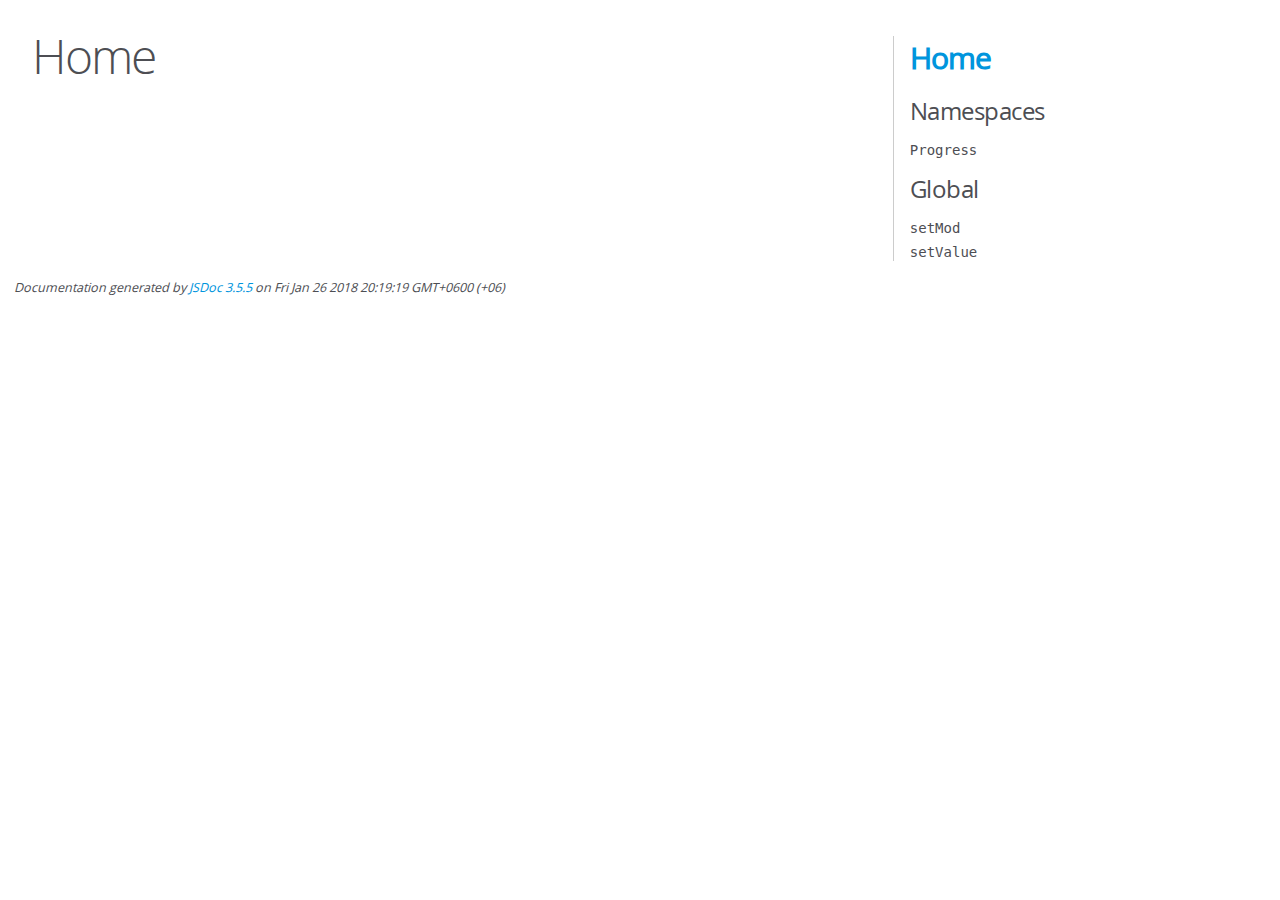
<file: documentation/index.html>
<!DOCTYPE html>
<html lang="en">
<head>
    <meta charset="utf-8">
    <title>JSDoc: Home</title>

    <script src="scripts/prettify/prettify.js"> </script>
    <script src="scripts/prettify/lang-css.js"> </script>
    <!--[if lt IE 9]>
      <script src="//html5shiv.googlecode.com/svn/trunk/html5.js"></script>
    <![endif]-->
    <link type="text/css" rel="stylesheet" href="styles/prettify-tomorrow.css">
    <link type="text/css" rel="stylesheet" href="styles/jsdoc-default.css">
</head>

<body>

<div id="main">

    <h1 class="page-title">Home</h1>

    



    


    <h3> </h3>










    









</div>

<nav>
    <h2><a href="index.html">Home</a></h2><h3>Namespaces</h3><ul><li><a href="Progress.html">Progress</a></li></ul><h3>Global</h3><ul><li><a href="global.html#setMod">setMod</a></li><li><a href="global.html#setValue">setValue</a></li></ul>
</nav>

<br class="clear">

<footer>
    Documentation generated by <a href="https://github.com/jsdoc3/jsdoc">JSDoc 3.5.5</a> on Fri Jan 26 2018 20:19:19 GMT+0600 (+06)
</footer>

<script> prettyPrint(); </script>
<script src="scripts/linenumber.js"> </script>
</body>
</html>
</file>
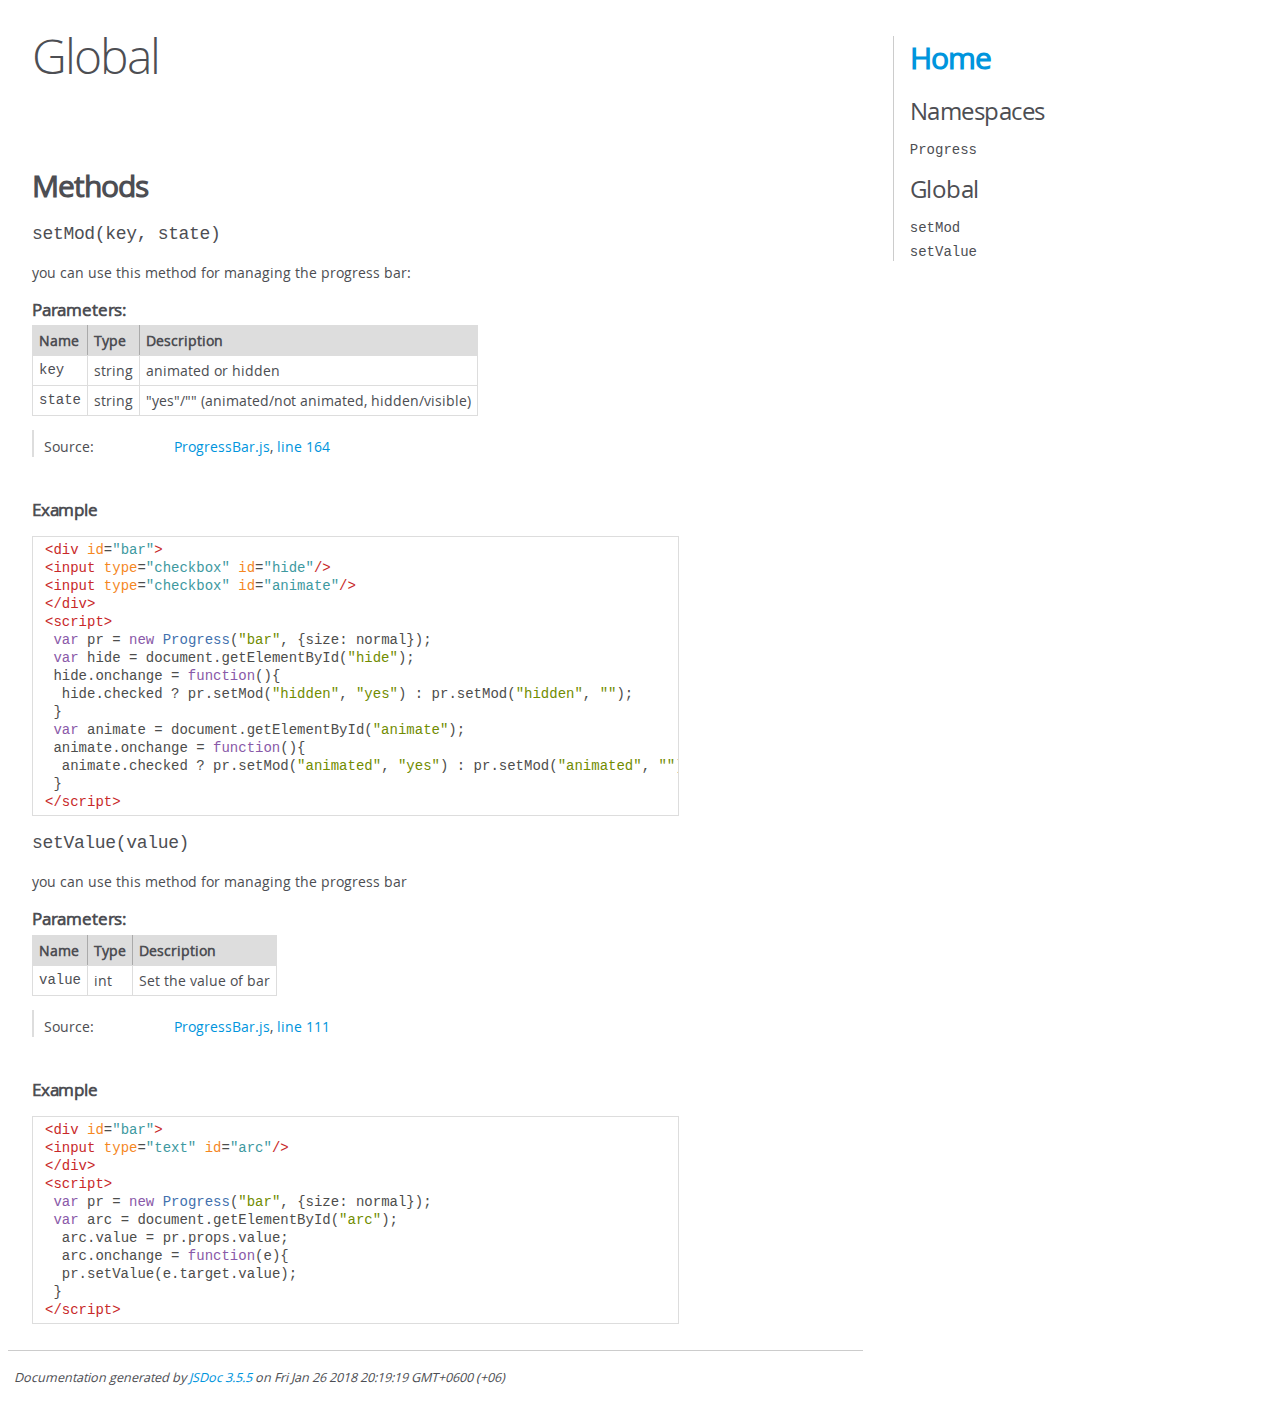
<file: documentation/global.html>
<!DOCTYPE html>
<html lang="en">
<head>
    <meta charset="utf-8">
    <title>JSDoc: Global</title>

    <script src="scripts/prettify/prettify.js"> </script>
    <script src="scripts/prettify/lang-css.js"> </script>
    <!--[if lt IE 9]>
      <script src="//html5shiv.googlecode.com/svn/trunk/html5.js"></script>
    <![endif]-->
    <link type="text/css" rel="stylesheet" href="styles/prettify-tomorrow.css">
    <link type="text/css" rel="stylesheet" href="styles/jsdoc-default.css">
</head>

<body>

<div id="main">

    <h1 class="page-title">Global</h1>

    




<section>

<header>
    
        <h2></h2>
        
    
</header>

<article>
    <div class="container-overview">
    
        

        


<dl class="details">

    

    

    

    

    

    

    

    

    

    

    

    

    

    

    

    
</dl>


        
    
    </div>

    

    

    

    

    

    

    

    
        <h3 class="subsection-title">Methods</h3>

        
            

    

    
    <h4 class="name" id="setMod"><span class="type-signature"></span>setMod<span class="signature">(key, state)</span><span class="type-signature"></span></h4>
    

    



<div class="description">
    you can use this method for managing the progress bar:
</div>









    <h5>Parameters:</h5>
    

<table class="params">
    <thead>
    <tr>
        
        <th>Name</th>
        

        <th>Type</th>

        

        

        <th class="last">Description</th>
    </tr>
    </thead>

    <tbody>
    

        <tr>
            
                <td class="name"><code>key</code></td>
            

            <td class="type">
            
                
<span class="param-type">string</span>


            
            </td>

            

            

            <td class="description last">animated or hidden</td>
        </tr>

    

        <tr>
            
                <td class="name"><code>state</code></td>
            

            <td class="type">
            
                
<span class="param-type">string</span>


            
            </td>

            

            

            <td class="description last">"yes"/"" (animated/not animated, hidden/visible)</td>
        </tr>

    
    </tbody>
</table>






<dl class="details">

    

    

    

    

    

    

    

    

    

    

    

    

    
    <dt class="tag-source">Source:</dt>
    <dd class="tag-source"><ul class="dummy"><li>
        <a href="ProgressBar.js.html">ProgressBar.js</a>, <a href="ProgressBar.js.html#line164">line 164</a>
    </li></ul></dd>
    

    

    

    
</dl>

















    <h5>Example</h5>
    
    <pre class="prettyprint"><code>&lt;div id="bar">
&lt;input type="checkbox" id="hide"/>
&lt;input type="checkbox" id="animate"/>
&lt;/div>
&lt;script>
 var pr = new Progress("bar", {size: normal});
 var hide = document.getElementById("hide");
 hide.onchange = function(){
  hide.checked ? pr.setMod("hidden", "yes") : pr.setMod("hidden", "");  
 }
 var animate = document.getElementById("animate");
 animate.onchange = function(){
  animate.checked ? pr.setMod("animated", "yes") : pr.setMod("animated", "");  
 }
&lt;/script></code></pre>



        
            

    

    
    <h4 class="name" id="setValue"><span class="type-signature"></span>setValue<span class="signature">(value)</span><span class="type-signature"></span></h4>
    

    



<div class="description">
    you can use this method for managing the progress bar
</div>









    <h5>Parameters:</h5>
    

<table class="params">
    <thead>
    <tr>
        
        <th>Name</th>
        

        <th>Type</th>

        

        

        <th class="last">Description</th>
    </tr>
    </thead>

    <tbody>
    

        <tr>
            
                <td class="name"><code>value</code></td>
            

            <td class="type">
            
                
<span class="param-type">int</span>


            
            </td>

            

            

            <td class="description last">Set the value of bar</td>
        </tr>

    
    </tbody>
</table>






<dl class="details">

    

    

    

    

    

    

    

    

    

    

    

    

    
    <dt class="tag-source">Source:</dt>
    <dd class="tag-source"><ul class="dummy"><li>
        <a href="ProgressBar.js.html">ProgressBar.js</a>, <a href="ProgressBar.js.html#line111">line 111</a>
    </li></ul></dd>
    

    

    

    
</dl>

















    <h5>Example</h5>
    
    <pre class="prettyprint"><code>&lt;div id="bar">
&lt;input type="text" id="arc"/>
&lt;/div>
&lt;script>
 var pr = new Progress("bar", {size: normal});
 var arc = document.getElementById("arc");
  arc.value = pr.props.value;
  arc.onchange = function(e){
  pr.setValue(e.target.value);
 }
&lt;/script></code></pre>



        
    

    

    
</article>

</section>




</div>

<nav>
    <h2><a href="index.html">Home</a></h2><h3>Namespaces</h3><ul><li><a href="Progress.html">Progress</a></li></ul><h3>Global</h3><ul><li><a href="global.html#setMod">setMod</a></li><li><a href="global.html#setValue">setValue</a></li></ul>
</nav>

<br class="clear">

<footer>
    Documentation generated by <a href="https://github.com/jsdoc3/jsdoc">JSDoc 3.5.5</a> on Fri Jan 26 2018 20:19:19 GMT+0600 (+06)
</footer>

<script> prettyPrint(); </script>
<script src="scripts/linenumber.js"> </script>
</body>
</html>
</file>
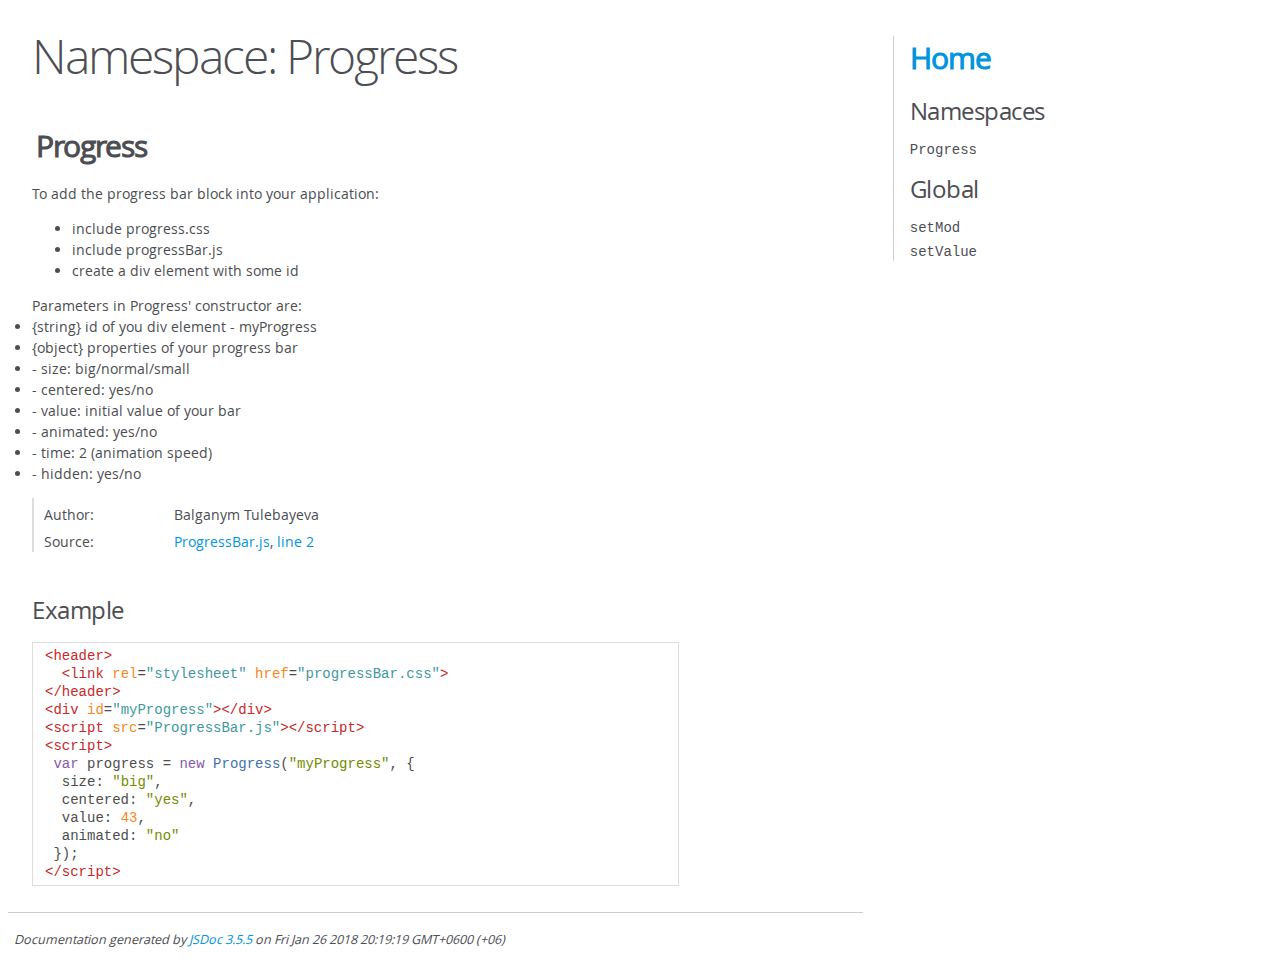
<file: documentation/Progress.html>
<!DOCTYPE html>
<html lang="en">
<head>
    <meta charset="utf-8">
    <title>JSDoc: Namespace: Progress</title>

    <script src="scripts/prettify/prettify.js"> </script>
    <script src="scripts/prettify/lang-css.js"> </script>
    <!--[if lt IE 9]>
      <script src="//html5shiv.googlecode.com/svn/trunk/html5.js"></script>
    <![endif]-->
    <link type="text/css" rel="stylesheet" href="styles/prettify-tomorrow.css">
    <link type="text/css" rel="stylesheet" href="styles/jsdoc-default.css">
</head>

<body>

<div id="main">

    <h1 class="page-title">Namespace: Progress</h1>

    




<section>

<header>
    
        <h2>Progress</h2>
        
    
</header>

<article>
    <div class="container-overview">
    
        
            <div class="description">To add the progress bar block into your application:
<ul>
  <li>include progress.css</li>
  <li>include progressBar.js</li>
  <li>create a div element with some id</li>
</ul>
 Parameters in Progress' constructor are:
 <li>{string} id of you div element - myProgress</li>
 <li>{object} properties of your progress bar</li>
 <li> - size: big/normal/small</li>
 <li> - centered: yes/no</li>
 <li> - value: initial value of your bar</li>
 <li> - animated: yes/no </li>
 <li> - time: 2 (animation speed) </li>
 <li> - hidden: yes/no </li></div>
        

        


<dl class="details">

    

    

    

    

    

    

    

    

    
    <dt class="tag-author">Author:</dt>
    <dd class="tag-author">
        <ul>
            <li>Balganym Tulebayeva</li>
        </ul>
    </dd>
    

    

    

    

    
    <dt class="tag-source">Source:</dt>
    <dd class="tag-source"><ul class="dummy"><li>
        <a href="ProgressBar.js.html">ProgressBar.js</a>, <a href="ProgressBar.js.html#line2">line 2</a>
    </li></ul></dd>
    

    

    

    
</dl>


        
            <h3>Example</h3>
            
    <pre class="prettyprint"><code>&lt;header>
  &lt;link rel="stylesheet" href="progressBar.css">
&lt;/header> 
&lt;div id="myProgress">&lt;/div>
&lt;script src="ProgressBar.js">&lt;/script>
&lt;script>
 var progress = new Progress("myProgress", {
  size: "big",
  centered: "yes",
  value: 43,
  animated: "no"
 });
&lt;/script></code></pre>

        
    
    </div>

    

    

    

    

    

    

    

    

    

    
</article>

</section>




</div>

<nav>
    <h2><a href="index.html">Home</a></h2><h3>Namespaces</h3><ul><li><a href="Progress.html">Progress</a></li></ul><h3>Global</h3><ul><li><a href="global.html#setMod">setMod</a></li><li><a href="global.html#setValue">setValue</a></li></ul>
</nav>

<br class="clear">

<footer>
    Documentation generated by <a href="https://github.com/jsdoc3/jsdoc">JSDoc 3.5.5</a> on Fri Jan 26 2018 20:19:19 GMT+0600 (+06)
</footer>

<script> prettyPrint(); </script>
<script src="scripts/linenumber.js"> </script>
</body>
</html>
</file>
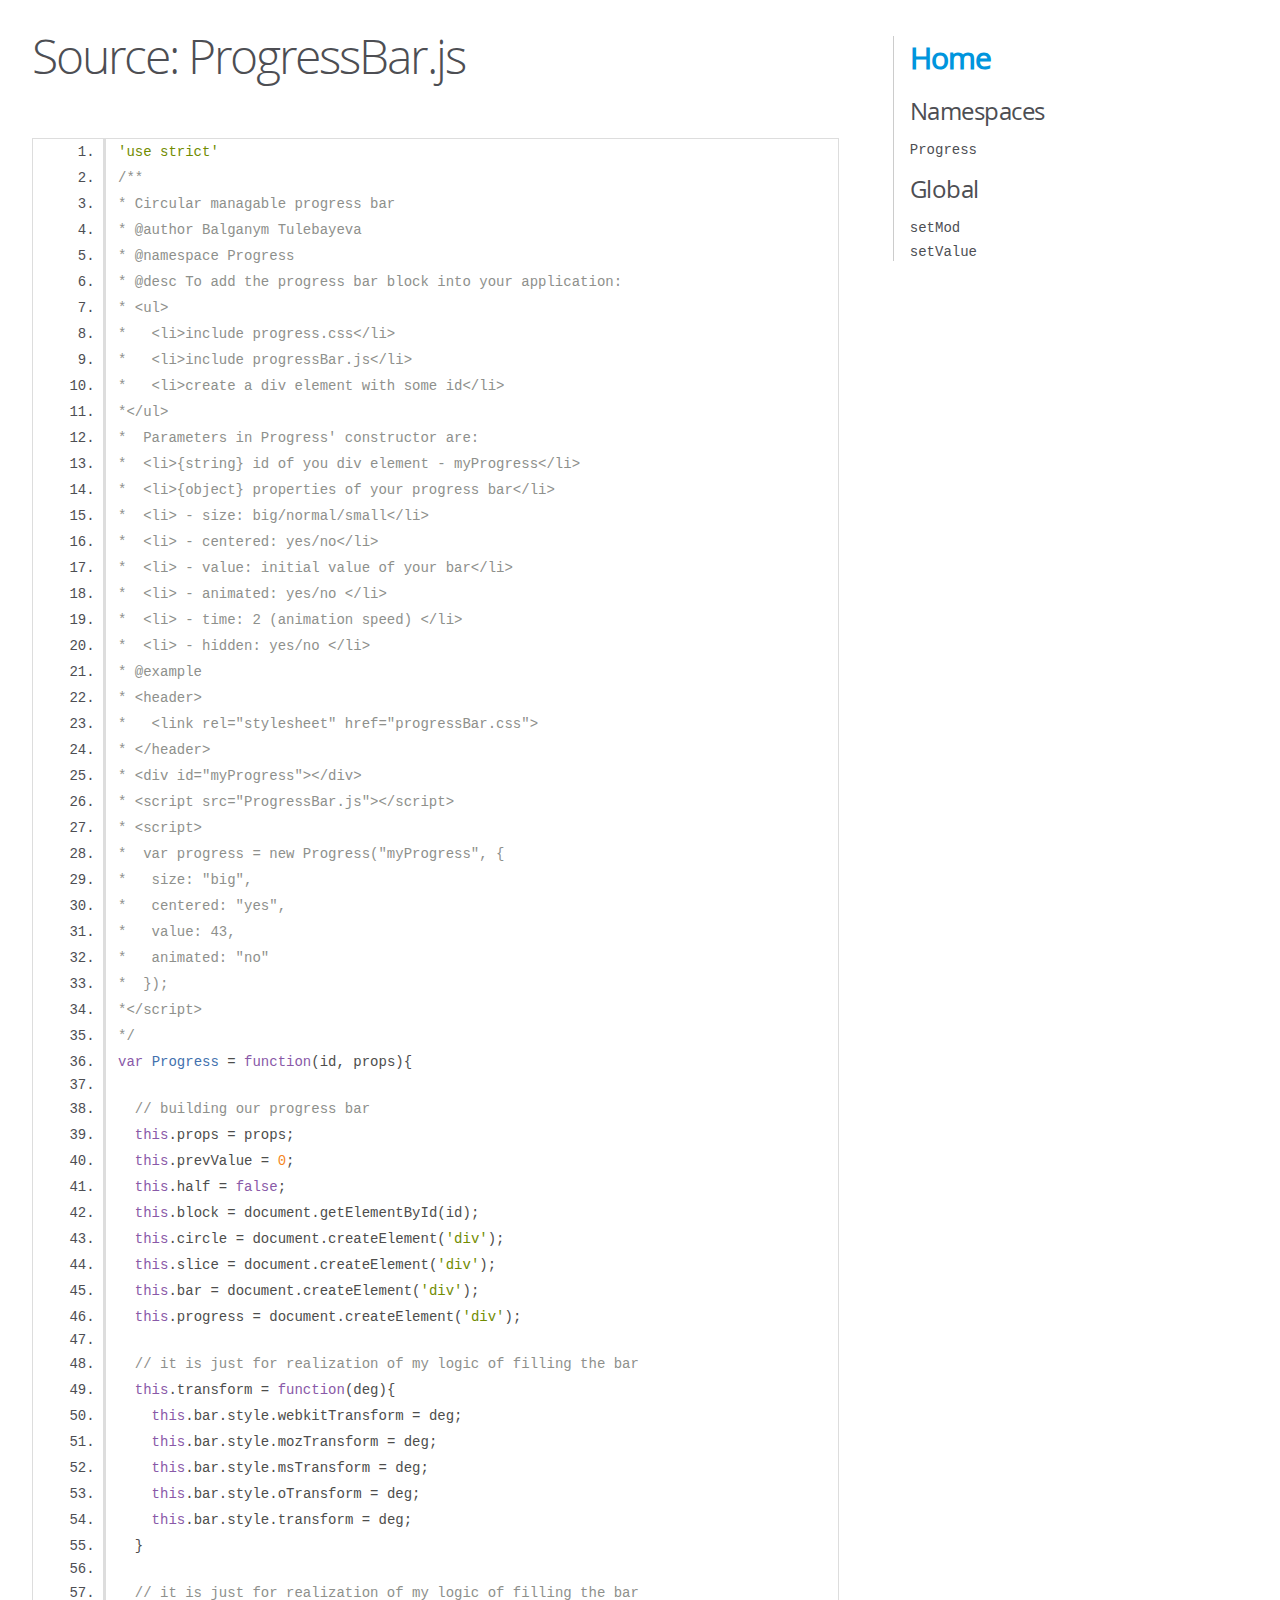
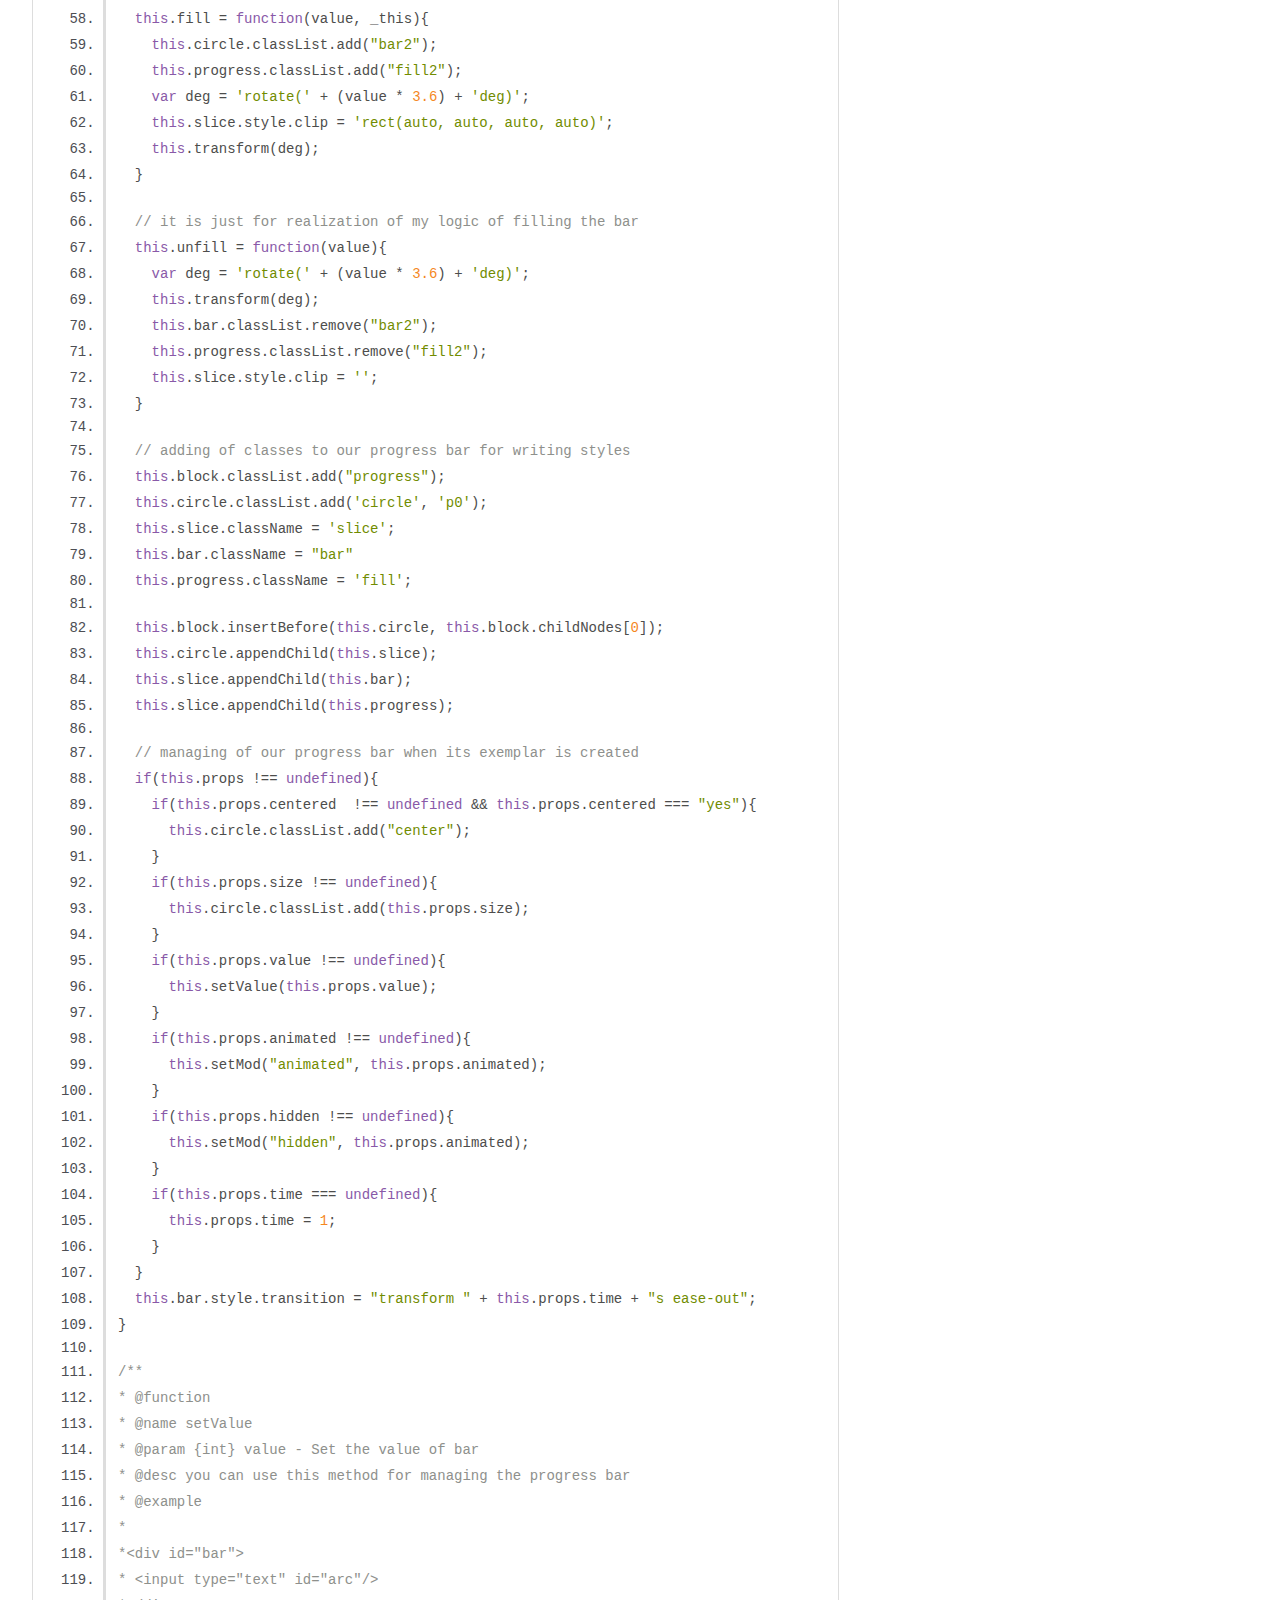
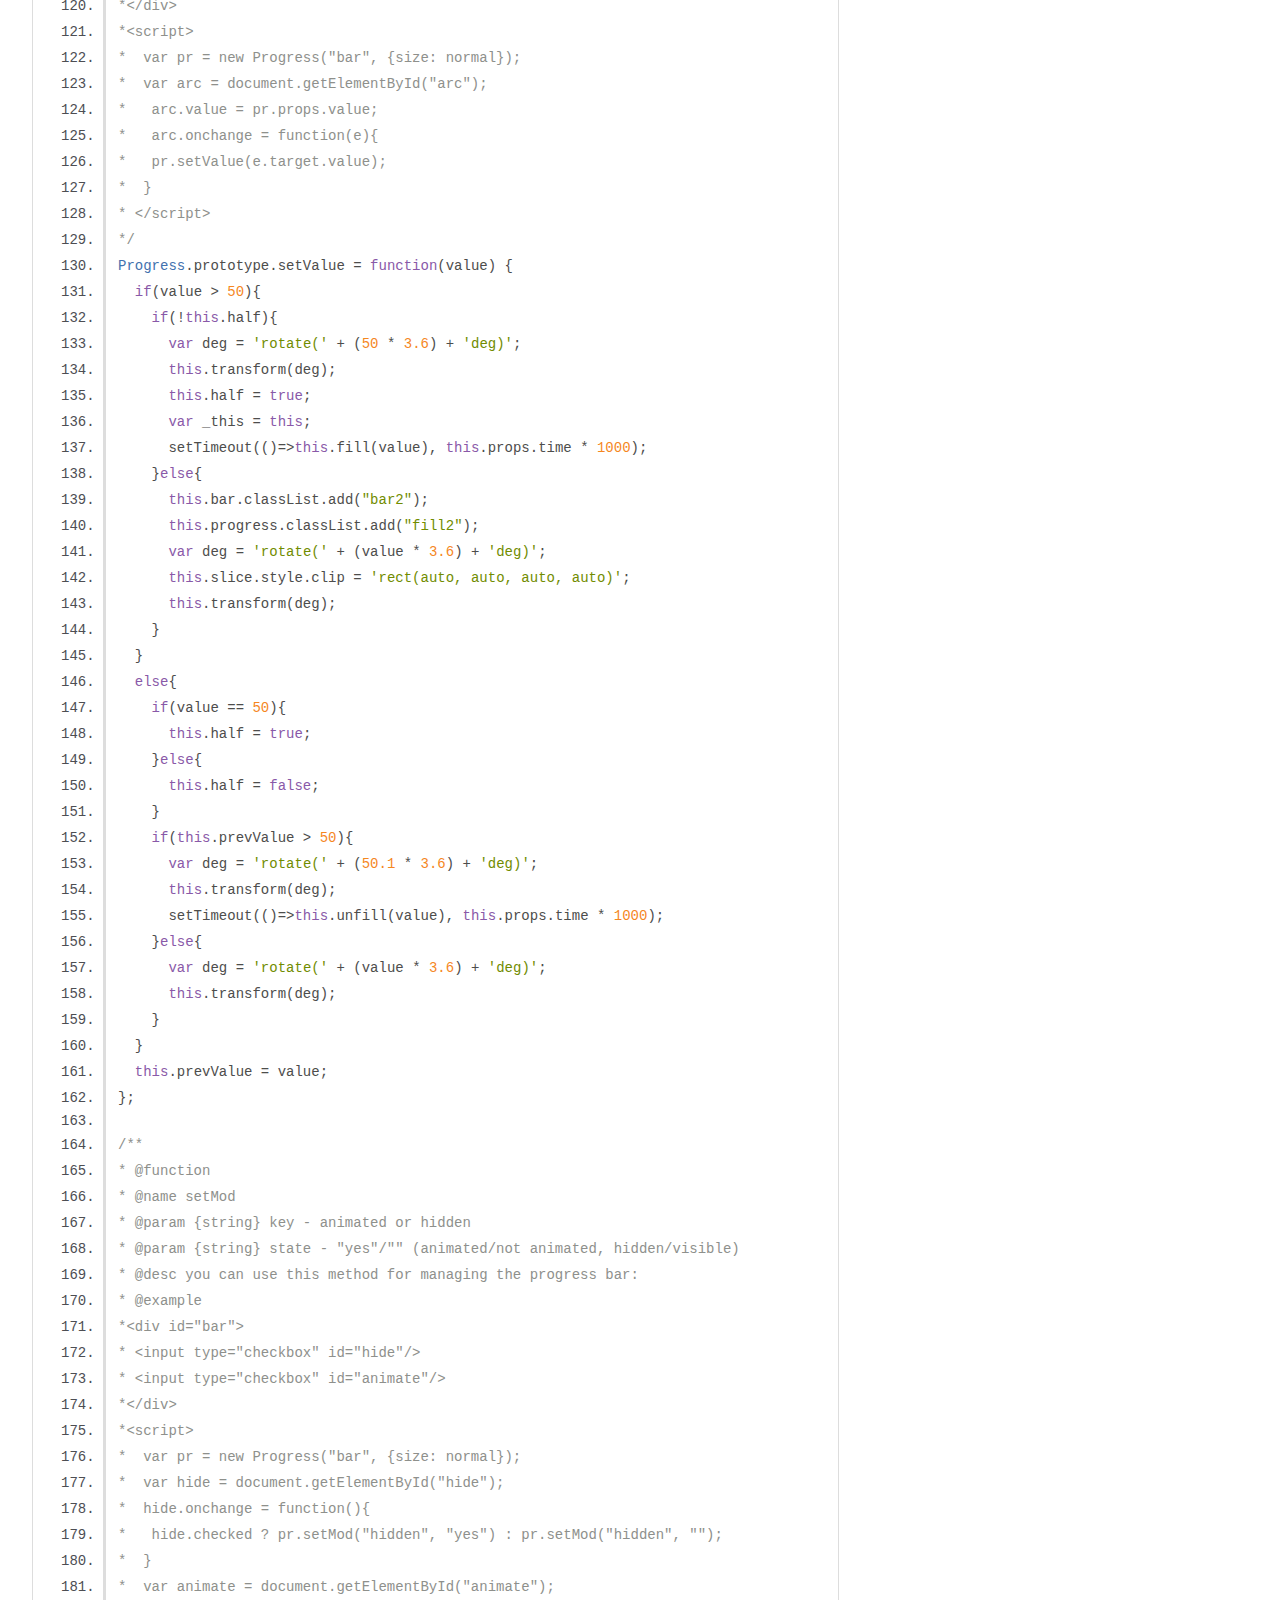
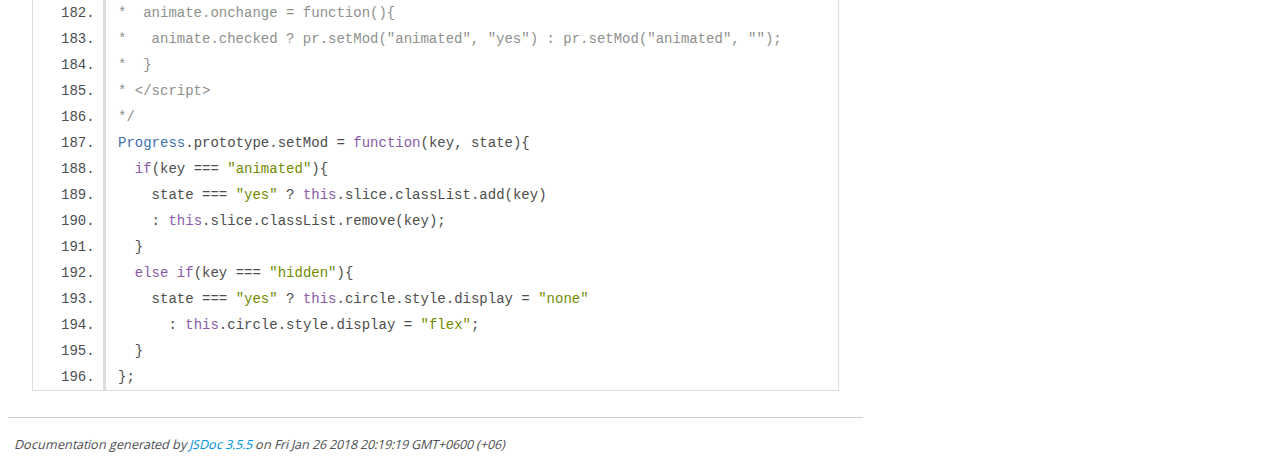
<file: documentation/ProgressBar.js.html>
<!DOCTYPE html>
<html lang="en">
<head>
    <meta charset="utf-8">
    <title>JSDoc: Source: ProgressBar.js</title>

    <script src="scripts/prettify/prettify.js"> </script>
    <script src="scripts/prettify/lang-css.js"> </script>
    <!--[if lt IE 9]>
      <script src="//html5shiv.googlecode.com/svn/trunk/html5.js"></script>
    <![endif]-->
    <link type="text/css" rel="stylesheet" href="styles/prettify-tomorrow.css">
    <link type="text/css" rel="stylesheet" href="styles/jsdoc-default.css">
</head>

<body>

<div id="main">

    <h1 class="page-title">Source: ProgressBar.js</h1>

    



    
    <section>
        <article>
            <pre class="prettyprint source linenums"><code>'use strict'
/**
* Circular managable progress bar
* @author Balganym Tulebayeva
* @namespace Progress
* @desc To add the progress bar block into your application:
* &lt;ul>
*   &lt;li>include progress.css&lt;/li>
*   &lt;li>include progressBar.js&lt;/li>
*   &lt;li>create a div element with some id&lt;/li>
*&lt;/ul>
*  Parameters in Progress' constructor are:
*  &lt;li>{string} id of you div element - myProgress&lt;/li>
*  &lt;li>{object} properties of your progress bar&lt;/li>
*  &lt;li> - size: big/normal/small&lt;/li>
*  &lt;li> - centered: yes/no&lt;/li>
*  &lt;li> - value: initial value of your bar&lt;/li>
*  &lt;li> - animated: yes/no &lt;/li>
*  &lt;li> - time: 2 (animation speed) &lt;/li>
*  &lt;li> - hidden: yes/no &lt;/li>
* @example
* &lt;header>
*   &lt;link rel="stylesheet" href="progressBar.css">
* &lt;/header> 
* &lt;div id="myProgress">&lt;/div>
* &lt;script src="ProgressBar.js">&lt;/script>
* &lt;script>
*  var progress = new Progress("myProgress", {
*   size: "big",
*   centered: "yes",
*   value: 43,
*   animated: "no"
*  });
*&lt;/script>
*/
var Progress = function(id, props){

  // building our progress bar
  this.props = props;
  this.prevValue = 0;
  this.half = false;
  this.block = document.getElementById(id);
  this.circle = document.createElement('div');
  this.slice = document.createElement('div');
  this.bar = document.createElement('div');
  this.progress = document.createElement('div');

  // it is just for realization of my logic of filling the bar
  this.transform = function(deg){
    this.bar.style.webkitTransform = deg;
    this.bar.style.mozTransform = deg;
    this.bar.style.msTransform = deg;
    this.bar.style.oTransform = deg;
    this.bar.style.transform = deg;
  }

  // it is just for realization of my logic of filling the bar
  this.fill = function(value, _this){
    this.circle.classList.add("bar2");
    this.progress.classList.add("fill2");
    var deg = 'rotate(' + (value * 3.6) + 'deg)';
    this.slice.style.clip = 'rect(auto, auto, auto, auto)';
    this.transform(deg);
  }

  // it is just for realization of my logic of filling the bar
  this.unfill = function(value){
    var deg = 'rotate(' + (value * 3.6) + 'deg)';
    this.transform(deg);
    this.bar.classList.remove("bar2");
    this.progress.classList.remove("fill2");
    this.slice.style.clip = '';
  }

  // adding of classes to our progress bar for writing styles
  this.block.classList.add("progress");
  this.circle.classList.add('circle', 'p0');
  this.slice.className = 'slice';
  this.bar.className = "bar"
  this.progress.className = 'fill';

  this.block.insertBefore(this.circle, this.block.childNodes[0]);
  this.circle.appendChild(this.slice);
  this.slice.appendChild(this.bar);
  this.slice.appendChild(this.progress); 

  // managing of our progress bar when its exemplar is created
  if(this.props !== undefined){
    if(this.props.centered  !== undefined &amp;&amp; this.props.centered === "yes"){
      this.circle.classList.add("center");
    }
    if(this.props.size !== undefined){
      this.circle.classList.add(this.props.size);
    }
    if(this.props.value !== undefined){
      this.setValue(this.props.value);
    }
    if(this.props.animated !== undefined){
      this.setMod("animated", this.props.animated);
    }
    if(this.props.hidden !== undefined){
      this.setMod("hidden", this.props.animated);
    }
    if(this.props.time === undefined){
      this.props.time = 1;
    }
  }
  this.bar.style.transition = "transform " + this.props.time + "s ease-out";
}

/**
* @function
* @name setValue
* @param {int} value - Set the value of bar
* @desc you can use this method for managing the progress bar
* @example
*
*&lt;div id="bar">
* &lt;input type="text" id="arc"/>
*&lt;/div>
*&lt;script>
*  var pr = new Progress("bar", {size: normal});
*  var arc = document.getElementById("arc");
*   arc.value = pr.props.value;
*   arc.onchange = function(e){
*   pr.setValue(e.target.value);
*  }
* &lt;/script>
*/
Progress.prototype.setValue = function(value) {
  if(value > 50){
    if(!this.half){
      var deg = 'rotate(' + (50 * 3.6) + 'deg)';
      this.transform(deg);
      this.half = true;
      var _this = this;
      setTimeout(()=>this.fill(value), this.props.time * 1000);
    }else{
      this.bar.classList.add("bar2");
      this.progress.classList.add("fill2");
      var deg = 'rotate(' + (value * 3.6) + 'deg)';
      this.slice.style.clip = 'rect(auto, auto, auto, auto)';
      this.transform(deg);
    }
  }
  else{
    if(value == 50){
      this.half = true;
    }else{
      this.half = false;
    }
    if(this.prevValue > 50){
      var deg = 'rotate(' + (50.1 * 3.6) + 'deg)';
      this.transform(deg);
      setTimeout(()=>this.unfill(value), this.props.time * 1000);
    }else{
      var deg = 'rotate(' + (value * 3.6) + 'deg)';
      this.transform(deg);
    }
  }
  this.prevValue = value;
};

/**
* @function
* @name setMod
* @param {string} key - animated or hidden
* @param {string} state - "yes"/"" (animated/not animated, hidden/visible)
* @desc you can use this method for managing the progress bar:
* @example
*&lt;div id="bar">
* &lt;input type="checkbox" id="hide"/>
* &lt;input type="checkbox" id="animate"/>
*&lt;/div>
*&lt;script>
*  var pr = new Progress("bar", {size: normal});
*  var hide = document.getElementById("hide");
*  hide.onchange = function(){
*   hide.checked ? pr.setMod("hidden", "yes") : pr.setMod("hidden", "");  
*  }
*  var animate = document.getElementById("animate");
*  animate.onchange = function(){
*   animate.checked ? pr.setMod("animated", "yes") : pr.setMod("animated", "");  
*  }
* &lt;/script>
*/
Progress.prototype.setMod = function(key, state){
  if(key === "animated"){
    state === "yes" ? this.slice.classList.add(key) 
    : this.slice.classList.remove(key);
  }
  else if(key === "hidden"){
    state === "yes" ? this.circle.style.display = "none"
      : this.circle.style.display = "flex";
  }
};</code></pre>
        </article>
    </section>




</div>

<nav>
    <h2><a href="index.html">Home</a></h2><h3>Namespaces</h3><ul><li><a href="Progress.html">Progress</a></li></ul><h3>Global</h3><ul><li><a href="global.html#setMod">setMod</a></li><li><a href="global.html#setValue">setValue</a></li></ul>
</nav>

<br class="clear">

<footer>
    Documentation generated by <a href="https://github.com/jsdoc3/jsdoc">JSDoc 3.5.5</a> on Fri Jan 26 2018 20:19:19 GMT+0600 (+06)
</footer>

<script> prettyPrint(); </script>
<script src="scripts/linenumber.js"> </script>
</body>
</html>
</file>
<file: documentation/styles/prettify-tomorrow.css>
/* Tomorrow Theme */
/* Original theme - https://github.com/chriskempson/tomorrow-theme */
/* Pretty printing styles. Used with prettify.js. */
/* SPAN elements with the classes below are added by prettyprint. */
/* plain text */
.pln {
  color: #4d4d4c; }

@media screen {
  /* string content */
  .str {
    color: #718c00; }

  /* a keyword */
  .kwd {
    color: #8959a8; }

  /* a comment */
  .com {
    color: #8e908c; }

  /* a type name */
  .typ {
    color: #4271ae; }

  /* a literal value */
  .lit {
    color: #f5871f; }

  /* punctuation */
  .pun {
    color: #4d4d4c; }

  /* lisp open bracket */
  .opn {
    color: #4d4d4c; }

  /* lisp close bracket */
  .clo {
    color: #4d4d4c; }

  /* a markup tag name */
  .tag {
    color: #c82829; }

  /* a markup attribute name */
  .atn {
    color: #f5871f; }

  /* a markup attribute value */
  .atv {
    color: #3e999f; }

  /* a declaration */
  .dec {
    color: #f5871f; }

  /* a variable name */
  .var {
    color: #c82829; }

  /* a function name */
  .fun {
    color: #4271ae; } }
/* Use higher contrast and text-weight for printable form. */
@media print, projection {
  .str {
    color: #060; }

  .kwd {
    color: #006;
    font-weight: bold; }

  .com {
    color: #600;
    font-style: italic; }

  .typ {
    color: #404;
    font-weight: bold; }

  .lit {
    color: #044; }

  .pun, .opn, .clo {
    color: #440; }

  .tag {
    color: #006;
    font-weight: bold; }

  .atn {
    color: #404; }

  .atv {
    color: #060; } }
/* Style */
/*
pre.prettyprint {
  background: white;
  font-family: Consolas, Monaco, 'Andale Mono', monospace;
  font-size: 12px;
  line-height: 1.5;
  border: 1px solid #ccc;
  padding: 10px; }
*/

/* Specify class=linenums on a pre to get line numbering */
ol.linenums {
  margin-top: 0;
  margin-bottom: 0; }

/* IE indents via margin-left */
li.L0,
li.L1,
li.L2,
li.L3,
li.L4,
li.L5,
li.L6,
li.L7,
li.L8,
li.L9 {
  /* */ }

/* Alternate shading for lines */
li.L1,
li.L3,
li.L5,
li.L7,
li.L9 {
  /* */ }
</file>
<file: documentation/styles/jsdoc-default.css>
@font-face {
    font-family: 'Open Sans';
    font-weight: normal;
    font-style: normal;
    src: url('../fonts/OpenSans-Regular-webfont.eot');
    src:
        local('Open Sans'),
        local('OpenSans'),
        url('../fonts/OpenSans-Regular-webfont.eot?#iefix') format('embedded-opentype'),
        url('../fonts/OpenSans-Regular-webfont.woff') format('woff'),
        url('../fonts/OpenSans-Regular-webfont.svg#open_sansregular') format('svg');
}

@font-face {
    font-family: 'Open Sans Light';
    font-weight: normal;
    font-style: normal;
    src: url('../fonts/OpenSans-Light-webfont.eot');
    src:
        local('Open Sans Light'),
        local('OpenSans Light'),
        url('../fonts/OpenSans-Light-webfont.eot?#iefix') format('embedded-opentype'),
        url('../fonts/OpenSans-Light-webfont.woff') format('woff'),
        url('../fonts/OpenSans-Light-webfont.svg#open_sanslight') format('svg');
}

html
{
    overflow: auto;
    background-color: #fff;
    font-size: 14px;
}

body
{
    font-family: 'Open Sans', sans-serif;
    line-height: 1.5;
    color: #4d4e53;
    background-color: white;
}

a, a:visited, a:active {
    color: #0095dd;
    text-decoration: none;
}

a:hover {
    text-decoration: underline;
}

header
{
    display: block;
    padding: 0px 4px;
}

tt, code, kbd, samp {
    font-family: Consolas, Monaco, 'Andale Mono', monospace;
}

.class-description {
    font-size: 130%;
    line-height: 140%;
    margin-bottom: 1em;
    margin-top: 1em;
}

.class-description:empty {
    margin: 0;
}

#main {
    float: left;
    width: 70%;
}

article dl {
    margin-bottom: 40px;
}

article img {
  max-width: 100%;
}

section
{
    display: block;
    background-color: #fff;
    padding: 12px 24px;
    border-bottom: 1px solid #ccc;
    margin-right: 30px;
}

.variation {
    display: none;
}

.signature-attributes {
    font-size: 60%;
    color: #aaa;
    font-style: italic;
    font-weight: lighter;
}

nav
{
    display: block;
    float: right;
    margin-top: 28px;
    width: 30%;
    box-sizing: border-box;
    border-left: 1px solid #ccc;
    padding-left: 16px;
}

nav ul {
    font-family: 'Lucida Grande', 'Lucida Sans Unicode', arial, sans-serif;
    font-size: 100%;
    line-height: 17px;
    padding: 0;
    margin: 0;
    list-style-type: none;
}

nav ul a, nav ul a:visited, nav ul a:active {
    font-family: Consolas, Monaco, 'Andale Mono', monospace;
    line-height: 18px;
    color: #4D4E53;
}

nav h3 {
    margin-top: 12px;
}

nav li {
    margin-top: 6px;
}

footer {
    display: block;
    padding: 6px;
    margin-top: 12px;
    font-style: italic;
    font-size: 90%;
}

h1, h2, h3, h4 {
    font-weight: 200;
    margin: 0;
}

h1
{
    font-family: 'Open Sans Light', sans-serif;
    font-size: 48px;
    letter-spacing: -2px;
    margin: 12px 24px 20px;
}

h2, h3.subsection-title
{
    font-size: 30px;
    font-weight: 700;
    letter-spacing: -1px;
    margin-bottom: 12px;
}

h3
{
    font-size: 24px;
    letter-spacing: -0.5px;
    margin-bottom: 12px;
}

h4
{
    font-size: 18px;
    letter-spacing: -0.33px;
    margin-bottom: 12px;
    color: #4d4e53;
}

h5, .container-overview .subsection-title
{
    font-size: 120%;
    font-weight: bold;
    letter-spacing: -0.01em;
    margin: 8px 0 3px 0;
}

h6
{
    font-size: 100%;
    letter-spacing: -0.01em;
    margin: 6px 0 3px 0;
    font-style: italic;
}

table
{
    border-spacing: 0;
    border: 0;
    border-collapse: collapse;
}

td, th
{
    border: 1px solid #ddd;
    margin: 0px;
    text-align: left;
    vertical-align: top;
    padding: 4px 6px;
    display: table-cell;
}

thead tr
{
    background-color: #ddd;
    font-weight: bold;
}

th { border-right: 1px solid #aaa; }
tr > th:last-child { border-right: 1px solid #ddd; }

.ancestors, .attribs { color: #999; }
.ancestors a, .attribs a
{
    color: #999 !important;
    text-decoration: none;
}

.clear
{
    clear: both;
}

.important
{
    font-weight: bold;
    color: #950B02;
}

.yes-def {
    text-indent: -1000px;
}

.type-signature {
    color: #aaa;
}

.name, .signature {
    font-family: Consolas, Monaco, 'Andale Mono', monospace;
}

.details { margin-top: 14px; border-left: 2px solid #DDD; }
.details dt { width: 120px; float: left; padding-left: 10px;  padding-top: 6px; }
.details dd { margin-left: 70px; }
.details ul { margin: 0; }
.details ul { list-style-type: none; }
.details li { margin-left: 30px; padding-top: 6px; }
.details pre.prettyprint { margin: 0 }
.details .object-value { padding-top: 0; }

.description {
    margin-bottom: 1em;
    margin-top: 1em;
}

.code-caption
{
    font-style: italic;
    font-size: 107%;
    margin: 0;
}

.prettyprint
{
    border: 1px solid #ddd;
    width: 80%;
    overflow: auto;
}

.prettyprint.source {
    width: inherit;
}

.prettyprint code
{
    font-size: 100%;
    line-height: 18px;
    display: block;
    padding: 4px 12px;
    margin: 0;
    background-color: #fff;
    color: #4D4E53;
}

.prettyprint code span.line
{
  display: inline-block;
}

.prettyprint.linenums
{
  padding-left: 70px;
  -webkit-user-select: none;
  -moz-user-select: none;
  -ms-user-select: none;
  user-select: none;
}

.prettyprint.linenums ol
{
  padding-left: 0;
}

.prettyprint.linenums li
{
  border-left: 3px #ddd solid;
}

.prettyprint.linenums li.selected,
.prettyprint.linenums li.selected *
{
  background-color: lightyellow;
}

.prettyprint.linenums li *
{
  -webkit-user-select: text;
  -moz-user-select: text;
  -ms-user-select: text;
  user-select: text;
}

.params .name, .props .name, .name code {
    color: #4D4E53;
    font-family: Consolas, Monaco, 'Andale Mono', monospace;
    font-size: 100%;
}

.params td.description > p:first-child,
.props td.description > p:first-child
{
    margin-top: 0;
    padding-top: 0;
}

.params td.description > p:last-child,
.props td.description > p:last-child
{
    margin-bottom: 0;
    padding-bottom: 0;
}

.disabled {
    color: #454545;
}
</file>
